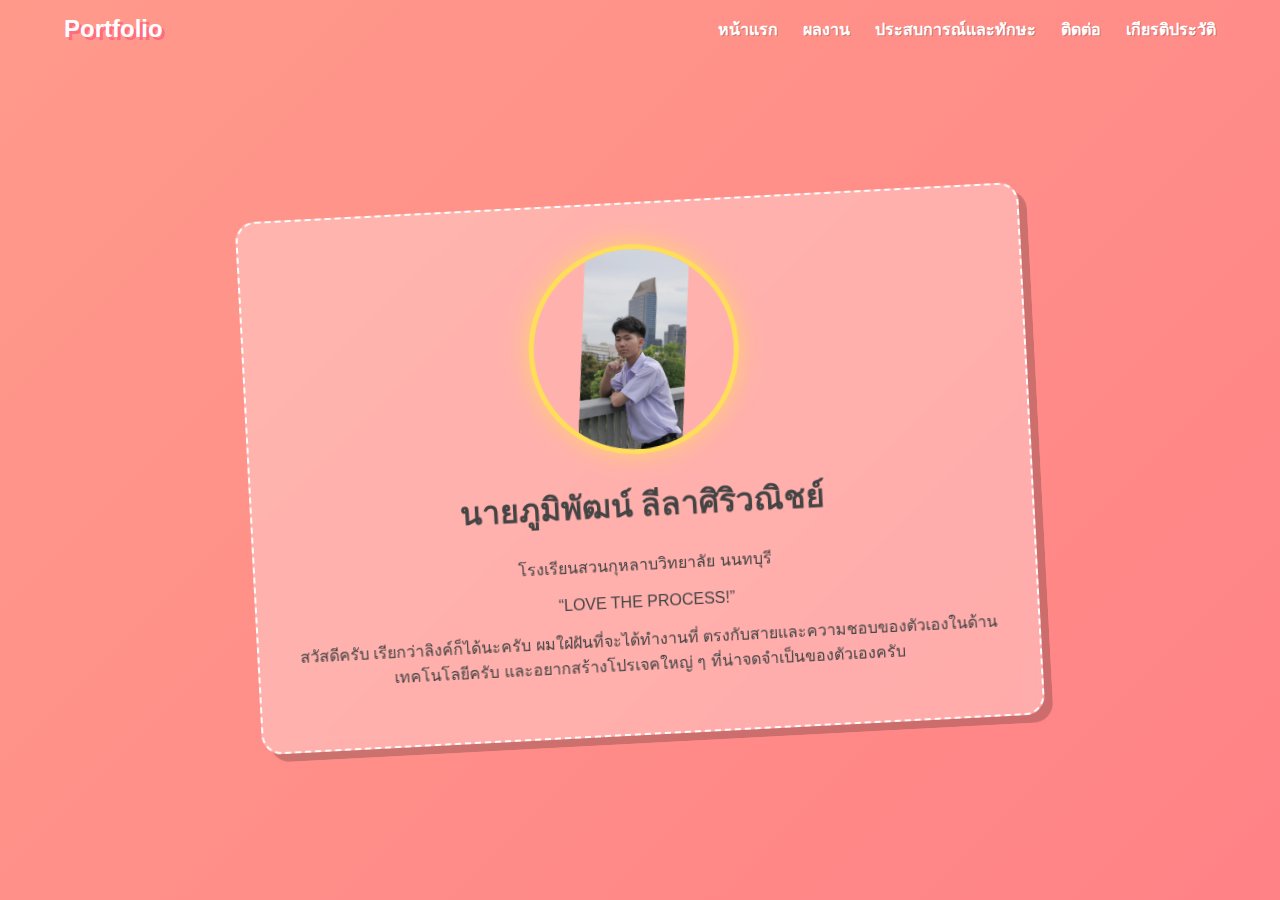
<file: index.html>
<!DOCTYPE html>
<html lang="th">
<head>
    <meta charset="UTF-8">
    <meta name="viewport" content="width=device-width, initial-scale=1.0">
    <title>หน้าแรก - Portfolio</title>
    <link rel="stylesheet" href="style3.css">
    <link rel="stylesheet" href="https://cdnjs.cloudflare.com/ajax/libs/font-awesome/6.0.0-beta3/css/all.min.css">
</head>
<body>
    <header>
        <div class="nav-bar">
            <a href="index.html" class="logo">Portfolio</a>
            <nav class="desktop-menu">
                <ul>
                    <li><a href="index.html">หน้าแรก</a></li>
                    <li><a href="portfolio.html">ผลงาน</a></li>
                    <li><a href="skills.html">ประสบการณ์และทักษะ</a></li>
                    <li><a href="contact.html">ติดต่อ</a></li>
                    <li><a href="awards.html">เกียรติประวัติ</a></li>
                </ul>
            </nav>
            <div class="hamburger-menu">
                <i class="fa-solid fa-bars"></i>
            </div>
        </div>
        <nav class="mobile-menu">
            <ul>
                <li><a href="index.html">หน้าแรก</a></li>
                <li><a href="portfolio.html">ผลงาน</a></li>
                <li><a href="skills.html">ประสบการณ์และทักษะ</a></li>
                <li><a href="contact.html">ติดต่อ</a></li>
                <li><a href="awards.html">เกียรติประวัติ</a></li>
            </ul>
        </nav>
    </header>

    <main class="home-section">
        <div class="profile-card">
            <div class="profile-image-container">
                <img src="img/รูป1.png" alt="รูปโปรไฟล์" class="profile-image">
            </div>
            <h1>นายภูมิพัฒน์ ลีลาศิริวณิชย์</h1>
            <p class="institution">โรงเรียนสวนกุหลาบวิทยาลัย นนทบุรี</p>
            <blockquote class="quote">“LOVE THE PROCESS!”</blockquote>
            <p class="bio">
                สวัสดีครับ เรียกว่าลิงค์ก็ได้นะครับ ผมใฝ่ฝันที่จะได้ทำงานที่ ตรงกับสายและความชอบของตัวเองในด้านเทคโนโลยีครับ และอยากสร้างโปรเจคใหญ่ ๆ ที่น่าจดจำเป็นของตัวเองครับ
            </p>
        </div>
    </main>
    <script src="script.js"></script>
</body>
</html>
</file>
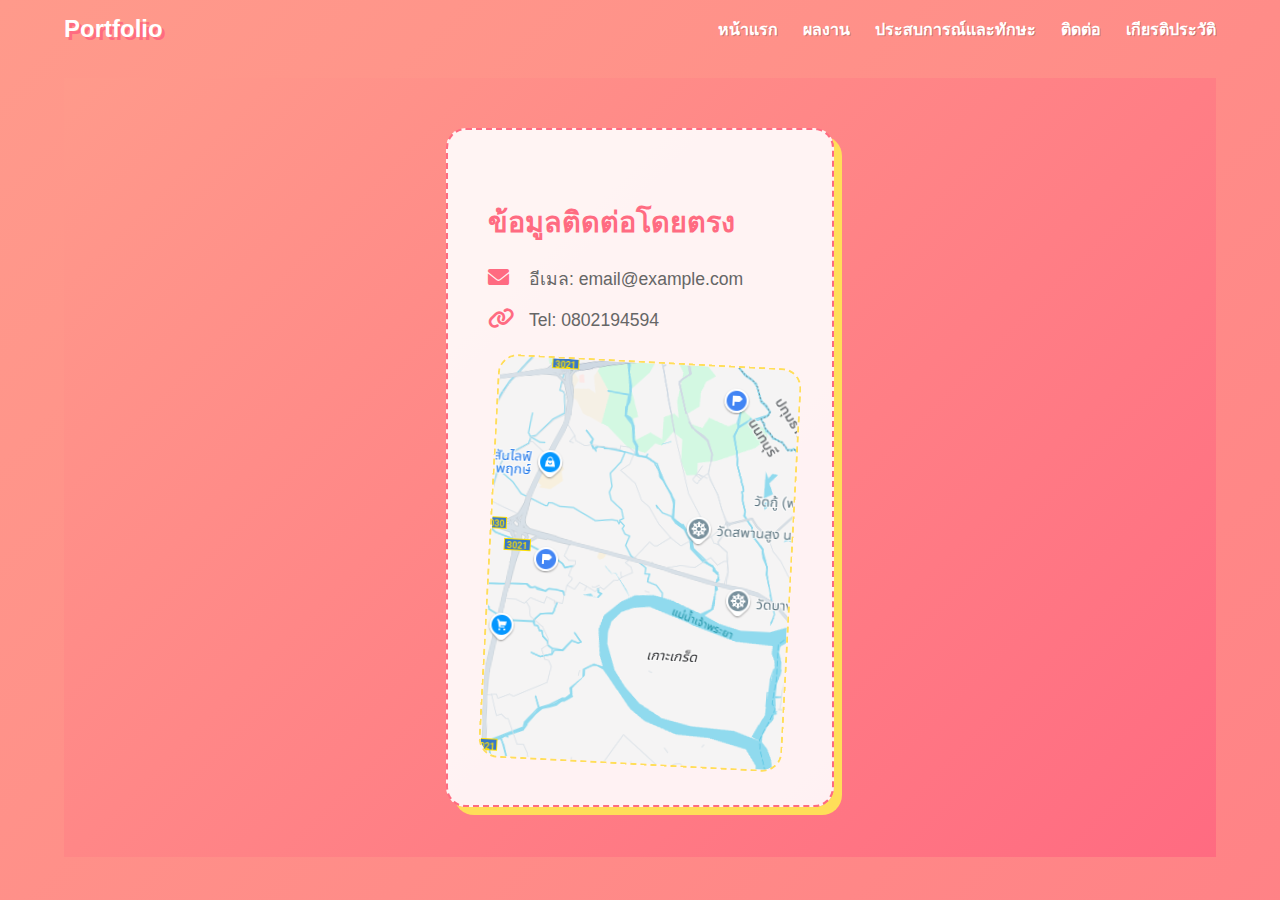
<file: contact.html>
<!DOCTYPE html>
<html lang="th">
<head>
    <meta charset="UTF-8">
    <meta name="viewport" content="width=device-width, initial-scale=1.0">
    <title>ติดต่อ - Portfolio</title>
    <link rel="stylesheet" href="style3.css">
    <link rel="stylesheet" href="https://cdnjs.cloudflare.com/ajax/libs/font-awesome/6.0.0-beta3/css/all.min.css">
</head>
<body>
    <header>
        <div class="nav-bar">
            <a href="index.html" class="logo">Portfolio</a>
            <nav class="desktop-menu">
                <ul>
                    <li><a href="index.html">หน้าแรก</a></li>
                    <li><a href="portfolio.html">ผลงาน</a></li>
                    <li><a href="skills.html">ประสบการณ์และทักษะ</a></li>
                    <li><a href="contact.html">ติดต่อ</a></li>
                    <li><a href="awards.html">เกียรติประวัติ</a></li>
                </ul>
            </nav>
            <div class="hamburger-menu">
                <i class="fa-solid fa-bars"></i>
            </div>
        </div>
        <nav class="mobile-menu">
            <ul>
                <li><a href="index.html">หน้าแรก</a></li>
                <li><a href="portfolio.html">ผลงาน</a></li>
                <li><a href="skills.html">ประสบการณ์และทักษะ</a></li>
                <li><a href="contact.html">ติดต่อ</a></li>
                <li><a href="awards.html">เกียรติประวัติ</a></li>
            </ul>
        </nav>
    </header>

    <main class="page-content">
        <section class="contact-section">

                <div class="contact-info-box">
                    <h3>ข้อมูลติดต่อโดยตรง</h3>
                    <p><i class="fas fa-envelope"></i> อีเมล: email@example.com</p>
                    <p><i class="fas fa-link"></i>Tel: 0802194594</p>
                    <div class="map-container">
                        <iframe src="img/image 4.png" width="600" height="450" style="border:0;" allowfullscreen="" loading="lazy" referrerpolicy="no-referrer-when-downgrade"></iframe>
                    </div>
                </div>
            </div>
        </section>
    </main>
    <script src="script.js"></script>
</body>
</html>
</file>
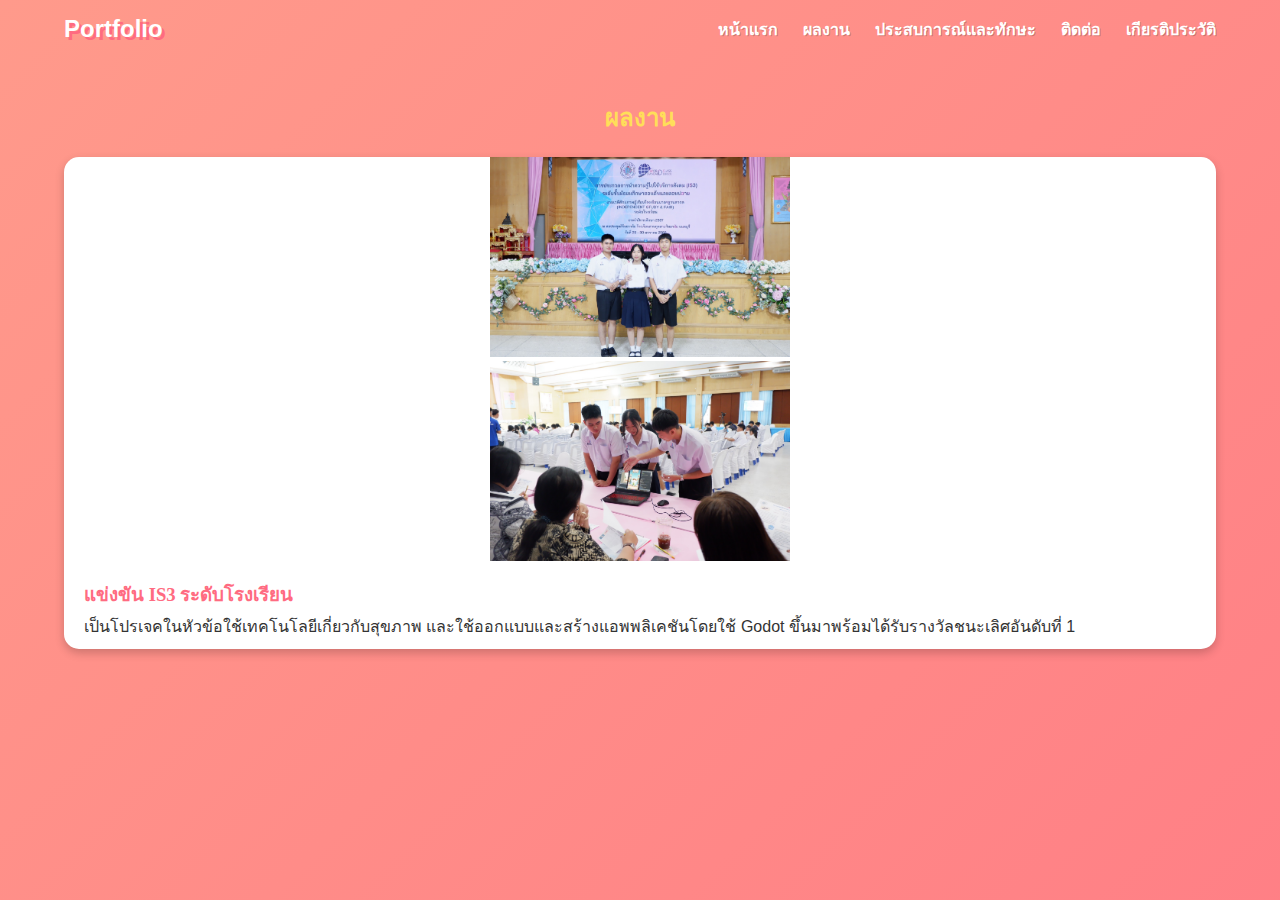
<file: portfolio.html>
<!DOCTYPE html>
<html lang="th">
<head>
    <meta charset="UTF-8">
    <meta name="viewport" content="width=device-width, initial-scale=1.0">
    <title>ผลงาน - Portfolio</title>
    <link rel="stylesheet" href="style3.css">
    <link rel="stylesheet" href="https://cdnjs.cloudflare.com/ajax/libs/font-awesome/6.0.0-beta3/css/all.min.css">
</head>
<body>
    <header>
        <div class="nav-bar">
            <a href="index.html" class="logo">Portfolio</a>
            <nav class="desktop-menu">
                <ul>
                    <li><a href="index.html">หน้าแรก</a></li>
                    <li><a href="portfolio.html">ผลงาน</a></li>
                    <li><a href="skills.html">ประสบการณ์และทักษะ</a></li>
                    <li><a href="contact.html">ติดต่อ</a></li>
                    <li><a href="awards.html">เกียรติประวัติ</a></li>
                </ul>
            </nav>
            <div class="hamburger-menu">
                <i class="fa-solid fa-bars"></i>
            </div>
        </div>
        <nav class="mobile-menu">
            <ul>
                <li><a href="index.html">หน้าแรก</a></li>
                <li><a href="portfolio.html">ผลงาน</a></li>
                <li><a href="skills.html">ประสบการณ์และทักษะ</a></li>
                <li><a href="contact.html">ติดต่อ</a></li>
                <li><a href="awards.html">เกียรติประวัติ</a></li>
            </ul>
        </nav>
    </header>

    <main class="page-content">
        <section class="portfolio-section">
            <h2>ผลงาน</h2>
            <div class="portfolio-grid">
                <div class="portfolio-item">
                    <img src="img/รูป1.1.png" alt="ภาพตัวอย่างผลงาน 1">
                    <img src="img/รูป1.2.png" alt="ภาพตัวอย่างผลงาน 1">
                    <h3>แข่งขัน IS3 ระดับโรงเรียน</h3>
                    <p>เป็นโปรเจคในหัวข้อใช้เทคโนโลยีเกี่ยวกับสุขภาพ และใช้ออกแบบและสร้างแอพพลิเคชันโดยใช้ Godot ขึ้นมาพร้อมได้รับรางวัลชนะเลิศอันดับที่ 1</p>
                    
                </div>


            </div>
        </section>
    </main>
    <script src="script.js"></script>
</body>
</html>
</file>
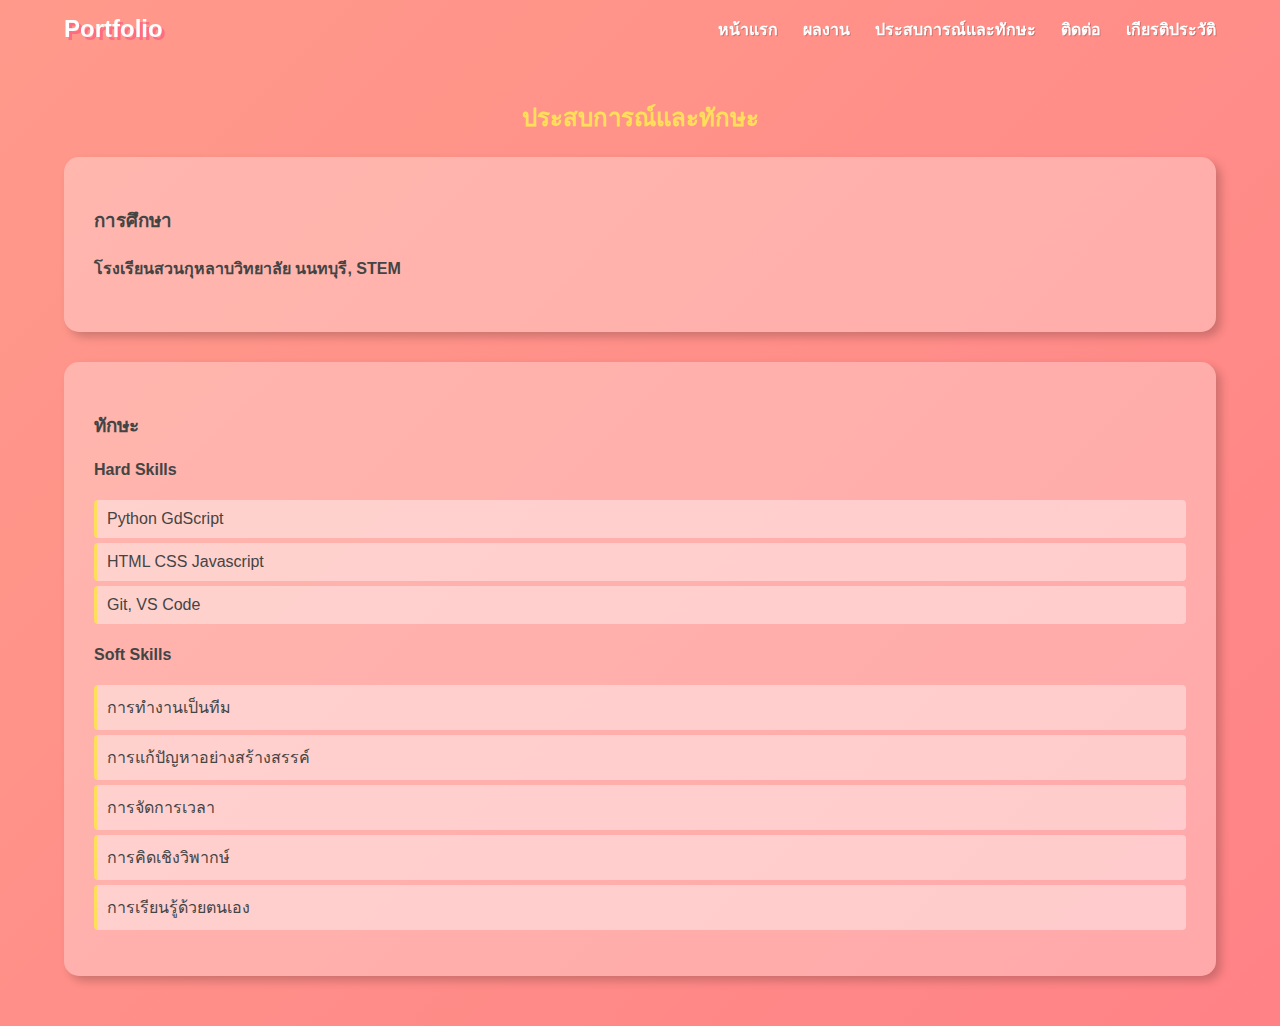
<file: skills.html>
<!DOCTYPE html>
<html lang="th">
<head>
    <meta charset="UTF-8">
    <meta name="viewport" content="width=device-width, initial-scale=1.0">
    <title>ประสบการณ์และทักษะ - Portfolio</title>
    <link rel="stylesheet" href="style3.css">
    <link rel="stylesheet" href="https://cdnjs.cloudflare.com/ajax/libs/font-awesome/6.0.0-beta3/css/all.min.css">
</head>
<body>
    <header>
        <div class="nav-bar">
            <a href="index.html" class="logo">Portfolio</a>
            <nav class="desktop-menu">
                <ul>
                    <li><a href="index.html">หน้าแรก</a></li>
                    <li><a href="portfolio.html">ผลงาน</a></li>
                    <li><a href="skills.html">ประสบการณ์และทักษะ</a></li>
                    <li><a href="contact.html">ติดต่อ</a></li>
                    <li><a href="awards.html">เกียรติประวัติ</a></li>
                </ul>
            </nav>
            <div class="hamburger-menu">
                <i class="fa-solid fa-bars"></i>
            </div>
        </div>
        <nav class="mobile-menu">
            <ul>
                <li><a href="index.html">หน้าแรก</a></li>
                <li><a href="portfolio.html">ผลงาน</a></li>
                <li><a href="skills.html">ประสบการณ์และทักษะ</a></li>
                <li><a href="contact.html">ติดต่อ</a></li>
                <li><a href="awards.html">เกียรติประวัติ</a></li>
            </ul>
        </nav>
    </header>

    <main class="page-content">
        <section class="skills-section">
            <h2>ประสบการณ์และทักษะ</h2>
            <div class="section-box">
                <h3>การศึกษา</h3>
                <div class="education-item">
                    <h4>โรงเรียนสวนกุหลาบวิทยาลัย นนทบุรี, STEM</h4>
                </div>
            </div>
            <div class="section-box">
                <h3>ทักษะ</h3>
                <div class="skill-group">
                    <h4>Hard Skills</h4>
                    <ul>
                        <li>Python GdScript</li>
                        <li>HTML CSS Javascript</li>
                        <li>Git, VS Code</li>
                    </ul>
                </div>
                <div class="skill-group">
                    <h4>Soft Skills</h4>
                    <ul>
                        <li>การทำงานเป็นทีม</li>
                        <li>การแก้ปัญหาอย่างสร้างสรรค์</li>
                        <li>การจัดการเวลา</li>
                        <li>การคิดเชิงวิพากษ์</li>
                        <li>การเรียนรู้ด้วยตนเอง</li>
                    </ul>
                </div>
            </div>
            
        </section>
    </main>
    <script src="script.js"></script>
</body>
</html>
</file>
<file: style3.css>
/*Vibrant & Playful*/
/* General & Body */
body {
    font-family: 'Noto Sans Thai', 'Lato', sans-serif;
    margin: 0;
    padding: 0;
    background: linear-gradient(135deg, #ff9a8b, #ff6b81, #ffde59);
    background-size: 400% 400%;
    animation: gradientBG 15s ease infinite;
    color: #444;
}

@keyframes gradientBG {
    0% { background-position: 0% 50%; }
    50% { background-position: 100% 50%; }
    100% { background-position: 0% 50%; }
}

h1, h2 { font-family: 'Fredoka One', cursive; }
.page-content {
    padding: 20px 5%;
    max-width: 1200px;
    margin: 0 auto;
}

.page-content h2 {
    text-align: center;
    color: #ffde59;
    font-family: 'Fredoka One', cursive;
    margin-bottom: 20px;
}

/* Header & Nav */
header {
    background-color: transparent;
    position: sticky;
    top: 0;
    z-index: 1000;
}

.nav-bar {
    display: flex;
    justify-content: space-between;
    align-items: center;
    padding: 15px 5%;
}

.logo {
    font-size: 1.5em;
    font-weight: 700;
    color: #fff;
    text-decoration: none;
    text-shadow: 3px 3px 0 #ff6b81;
}

.desktop-menu ul {
    list-style: none;
    display: flex;
    gap: 25px;
    margin: 0;
    padding: 0;
}

.desktop-menu a {
    color: #fff;
    text-decoration: none;
    font-weight: 700;
    text-shadow: 1px 1px rgba(0,0,0,0.2);
    transform: perspective(1px) translateZ(0);
    transition: transform 0.2s;
}

.desktop-menu a:hover { 
    transform: translateY(-5px); 
    text-shadow: 2px 5px 0 #ff6b81; 
}

.hamburger-menu { 
    display: none; 
    cursor: pointer; 
    color: #fff; 
    font-size: 1.5em; 
}

.mobile-menu {
    display: none;
    background-color: #ff6b81;
    text-align: center;
    position: absolute;
    top: 60px;
    right: 0;
    width: 200px;
    box-shadow: 0 4px 8px rgba(0, 0, 0, 0.2);
    z-index: 999;
    padding: 10px 0;
}

.mobile-menu ul {
    list-style: none;
    padding: 0;
    margin: 0;
}

.mobile-menu a {
    text-decoration: none;
    color: #fff;
    display: block;
    padding: 10px 0;
    border-bottom: 1px solid rgba(255, 255, 255, 0.3);
}

.mobile-menu a:hover {
    background-color: #ffde59;
    color: #ff6b81;
}

.mobile-menu.active { 
    display: block; 
}

/* Home Section */
.home-section {
    min-height: calc(100vh - 80px);
    display: flex;
    justify-content: center;
    align-items: center;
    text-align: center;
}

.profile-card {
    background-color: rgba(255, 255, 255, 0.3);
    padding: 40px;
    border-radius: 20px;
    backdrop-filter: blur(10px);
    border: 2px dashed #fff;
    box-shadow: 8px 8px 0 rgba(0, 0, 0, 0.2);
    transform: rotate(-3deg);
    transition: transform 0.3s ease-in-out, box-shadow 0.3s ease-in-out;
    max-width: 700px;
}

.profile-card:hover { 
    transform: rotate(0deg); 
    box-shadow: 0 0 0 rgba(0, 0, 0, 0.2); 
}

.profile-image {
    width: 200px;
    height: 200px;
    border-radius: 50%;
    object-fit: cover;
    object-fit: contain;
    border: 5px solid #ffde59;
    box-shadow: 0 0 25px rgba(255, 222, 89, 0.7);
    transform: rotate(5deg);
    transition: transform 0.3s ease-in-out;
}

.profile-image:hover { 
    transform: rotate(0deg); 
}

/* Awards Section */
.awards-container {
    display: flex;
    flex-wrap: wrap;
    gap: 20px;
    justify-content: center;
    margin-bottom: 30px;
}

.award-item {
    background-color: rgba(255, 255, 255, 0.4);
    padding: 25px;
    border-radius: 15px;
    box-shadow: 0 2px 8px rgba(0, 0, 0, 0.2);
    text-align: center;
    flex: 1 1 300px;
    transition: transform 0.3s;
}

.award-item:hover { 
    transform: scale(1.05); 
}

.award-item img {
    width: 100%;
    max-width: 150px; 
    height: auto;
    display: block;
    margin: 0 auto 15px;
    border-radius: 15px;
    transform: rotate(3deg);
    box-shadow: 5px 5px 10px rgba(0, 0, 0, 0.2);
}

/* Contact Section */
.contact-section {
    display: flex;
    flex-direction: column;
    align-items: center;
    padding: 50px 5%;
    background: linear-gradient(135deg, #ff9a8b, #ff6b81);
}

.contact-container {
    display: flex;
    flex-wrap: wrap;
    justify-content: center;
    gap: 40px;
    max-width: 1000px;
    width: 100%;
}

.contact-form-box, .contact-info-box {
    flex: 1 1 400px;
    background-color: rgba(255, 255, 255, 0.9);
    padding: 40px;
    border-radius: 20px;
    box-shadow: 8px 8px 0 #ffde59;
    border: 2px dashed #ff6b81;
    transition: transform 0.3s ease-in-out;
}

.contact-form-box:hover, .contact-info-box:hover {
    transform: translateY(-5px);
    box-shadow: 12px 12px 0 #ffde59;
}

.contact-form-box h3, .contact-info-box h3 {
    color: #ff6b81;
    margin-bottom: 20px;
    text-align: left;
    font-family: 'Fredoka One', cursive;
    font-size: 1.8em;
}

.contact-form label {
    display: block;
    margin-bottom: 5px;
    font-weight: bold;
    color: #444;
}

.contact-form input[type="text"],
.contact-form input[type="email"],
.contact-form textarea {
    width: 100%;
    padding: 10px;
    margin-bottom: 15px;
    border: 2px solid #ff6b81;
    border-radius: 10px;
    box-sizing: border-box;
    background-color: #fff;
    font-family: 'Noto Sans Thai', sans-serif;
    color: #444;
}

.btn-submit {
    display: inline-block;
    padding: 12px 30px;
    background-color: #ffde59;
    color: #ff6b81;
    border: none;
    border-radius: 10px;
    cursor: pointer;
    font-size: 1.1em;
    font-family: 'Fredoka One', cursive;
    transition: background-color 0.3s ease;
}

.btn-submit:hover {
    background-color: #ffdd44;
}

.contact-info-box p {
    margin: 15px 0;
    font-size: 1.1em;
    color: #666;
}

.contact-info-box .fas, .contact-info-box .fab {
    font-size: 1.2em;
    margin-right: 15px;
    color: #ff6b81;
}

.map-container {
    margin-top: 30px;
    border-radius: 20px;
    overflow: hidden;
    border: 2px dashed #ffde59;
    transform: rotate(3deg);
}

.map-container iframe {
    width: 100%;
    height: 400px;
    display: block;
}

/* Portfolio Section */
.portfolio-grid {
    display: grid;
    grid-template-columns: repeat(auto-fit, minmax(280px, 1fr));
    gap: 30px;
    margin-top: 20px;
}

.portfolio-item {
    background-color: #fff;
    border-radius: 15px;
    box-shadow: 0 4px 10px rgba(0, 0, 0, 0.2);
    overflow: hidden;
    transition: transform 0.3s ease-in-out, box-shadow 0.3s ease-in-out;
}

.portfolio-item:hover {
    transform: translateY(-5px) rotate(2deg);
    box-shadow: 0 8px 20px rgba(255, 222, 89, 0.5);
}

.portfolio-item img {
    width: 100%;
    height: 200px;
    object-fit: cover;
    object-fit: contain;
    border-radius: 15px 15px 0 0;
}

.portfolio-item h3 {
    padding: 15px 20px 5px 20px;
    margin: 0;
    color: #ff6b81;
    font-family: 'Fredoka One', cursive;
}

.portfolio-item p {
    padding: 0 20px 10px 20px;
    margin: 0;
    color: #333;
}

.portfolio-item .btn-link {
    display: inline-block;
    margin: 0 20px 15px 20px;
    padding: 8px 15px;
    background-color: #ffde59;
    color: #ff6b81;
    text-decoration: none;
    border-radius: 10px;
    font-weight: bold;
    transition: background-color 0.3s ease;
}

.portfolio-item .text-content {
    color: #ff6b81;
    padding: 20px;
}

/* Skills Section */
.skills-section h2 {
    text-align: center;
    color: #ffde59;
}

.section-box {
    background-color: rgba(255, 255, 255, 0.3);
    padding: 30px;
    border-radius: 15px;
    box-shadow: 5px 5px 10px rgba(0, 0, 0, 0.2);
    margin-bottom: 30px;
}

.work-experience-item {
    padding-left: 20px;
    list-style-type: '• ';
}

.skill-group ul {
    list-style: none;
    padding-left: 0;
}

.skill-group li {
    background-color: rgba(255, 255, 255, 0.4);
    padding: 10px;
    margin-bottom: 5px;
    border-left: 3px solid #ffde59;
    border-radius: 4px;
}

/* Responsiveness */
@media (max-width: 768px) {
    .desktop-menu { 
        display: none; 
    }

    .hamburger-menu { 
        display: block; 
    }

    .contact-form-box, .contact-info-box {
        flex: 1 1 100%;
    }

    .awards-container { 
        flex-direction: column; 
    }
}
</file>
